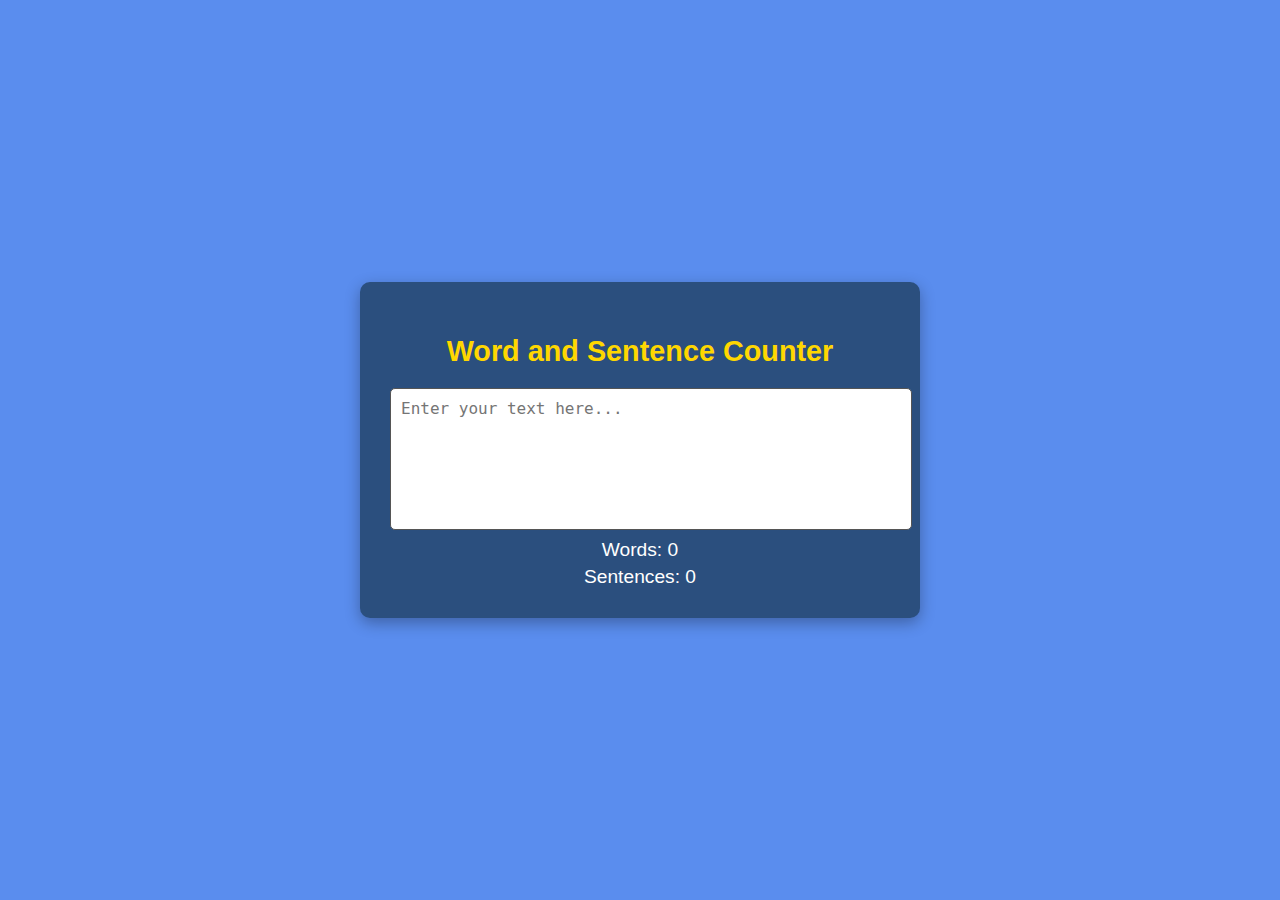
<file: Labaratory Ativities/Laboratory Activity 3  -21-11-2024/index.html>
<!DOCTYPE html>
<html lang="en">
<head>
  <meta charset="UTF-8">
  <meta name="viewport" content="width=device-width, initial-scale=1.0">
  <title>Word and Sentence Counter</title>
  <link rel="stylesheet" href="style.css">
</head>
<body>
  <div class="container">
    <h2>Word and Sentence Counter</h2>
    <textarea id="textInput" placeholder="Enter your text here..."></textarea>
    <div id="wordCount">Words: 0</div>
    <div id="sentenceCount">Sentences: 0</div>
  </div>
  <script src="script.js"></script>
</body>
</html>
</file>
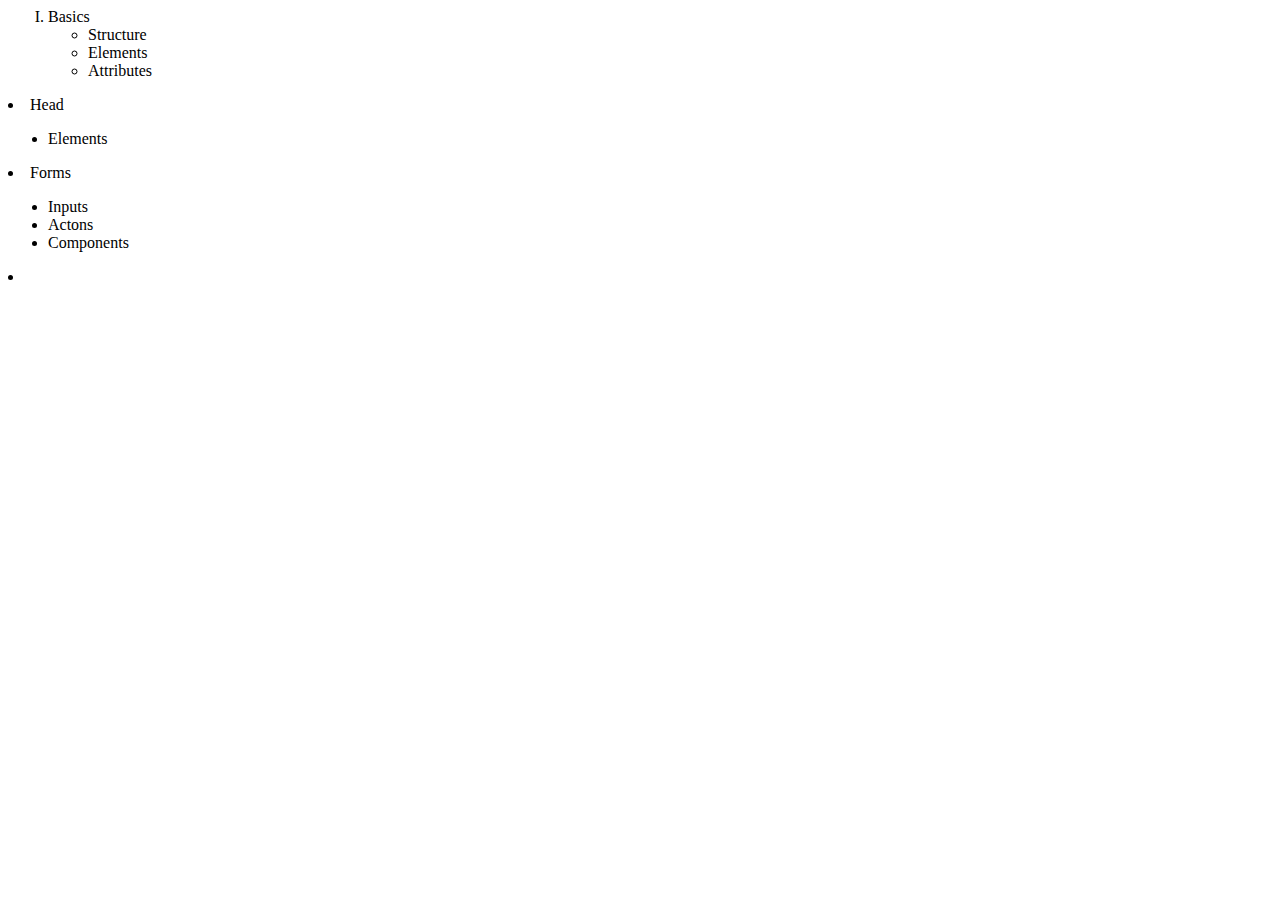
<file: Exercise Sets/Exercise 1 .html>
<html>
   <head>
       <title>Hypertext Markuup Language</title>
   </head>
   <body>
       <ol type ="I">
           
       <li>Basics </li>
       <ol type= "A"></ol>
       <ul>
                 <li>Structure</li>
                 <li>Elements</li>
                 <li>Attributes</li>
       </ol>         
       </ul>    
       <li>Head</li>
       <ul>
                <li>Elements</li>
           
           
       </ul>
       <li>Forms</li>
       <ul>
                <li>Inputs</li>
                <li>Actons</li>
                <li>Components</li>
       </ul>
       <li></li>
       </ol>
   </body>
</html>
</file>
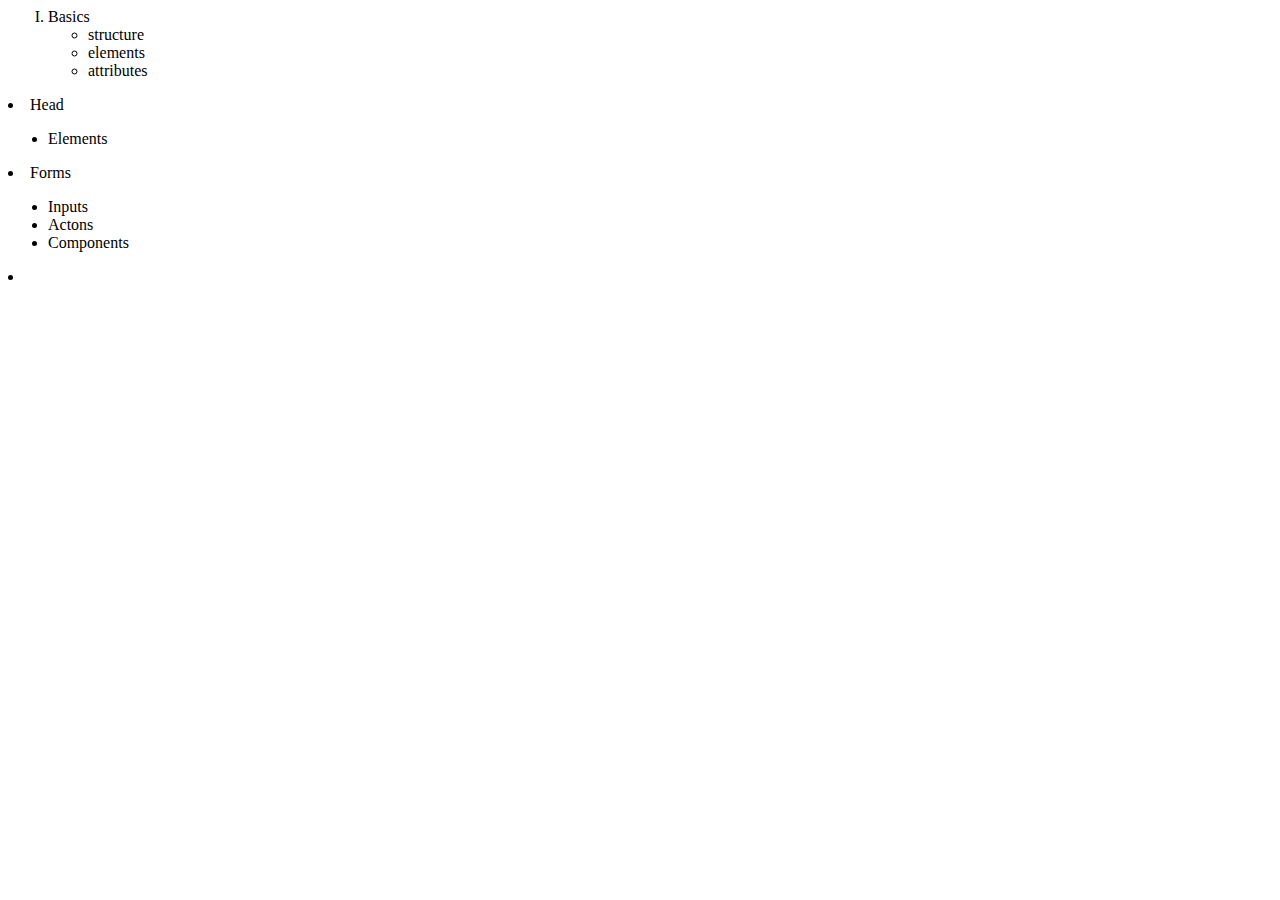
<file: Exercise Sets/Exercise.html>
<html>
   <head>
       <title>Hypertext Markuup Language</title>
   </head>
   <body>
       <ol type ="I">
           
       <li>Basics </li>
       <ol type= "A"></ol>
       <ul>
                 <li>structure</li>
                 <li>elements</li>
                 <li>attributes</li>
       </ol>         
       </ul>    
       <li>Head</li>
       <ul>
                <li>Elements</li>
           
           
       </ul>
       <li>Forms</li>
       <ul>
                <li>Inputs</li>
                <li>Actons</li>
                <li>Components</li>
       </ul>
       <li></li>
       </ol>
   </body>
</html>
</file>
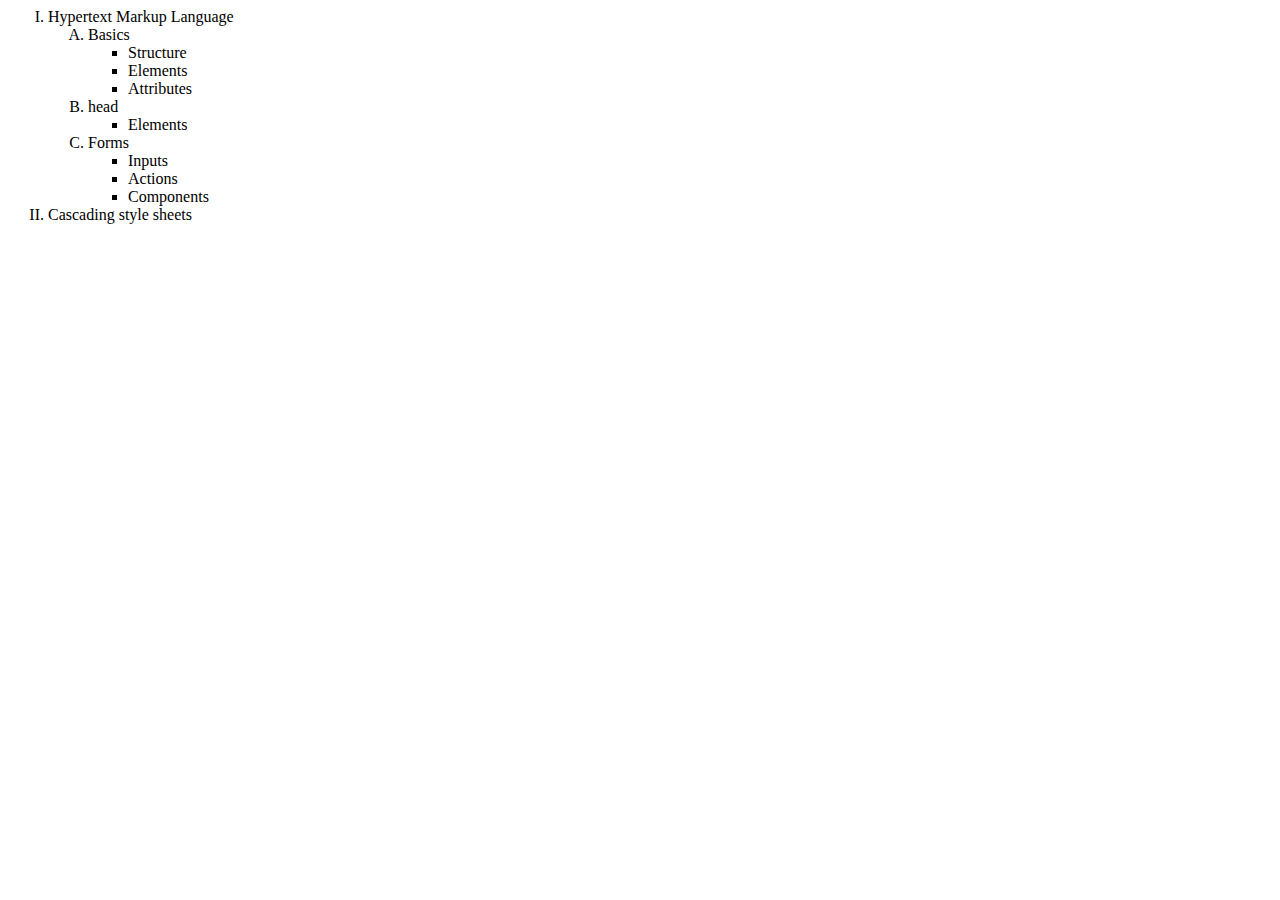
<file: Exercise Sets/Exercise 1/Exercise Set 1.html>
<html>
	<head>
		<title> Unordered and ordered Lists </title>
	</head>
	<body>
		<ol type = "I">
			<li>Hypertext Markup Language </li>
			<ol type = "A">
				<li>Basics</li>
					<ul>
						<li> Structure</li>
						<li> Elements</li>
						<li>Attributes</li>
					</ul>
				<li>head</li>
					<ul>
						<li>Elements</li>
					</ul>
				<li>Forms</li>
					<ul>
						<li>Inputs</li>
						<li>Actions</li>
						<li>Components</li>
					</ul>
			</ol>
			<li>Cascading style sheets </li>
			
		</ol>		
	</body>

</html>
</file>
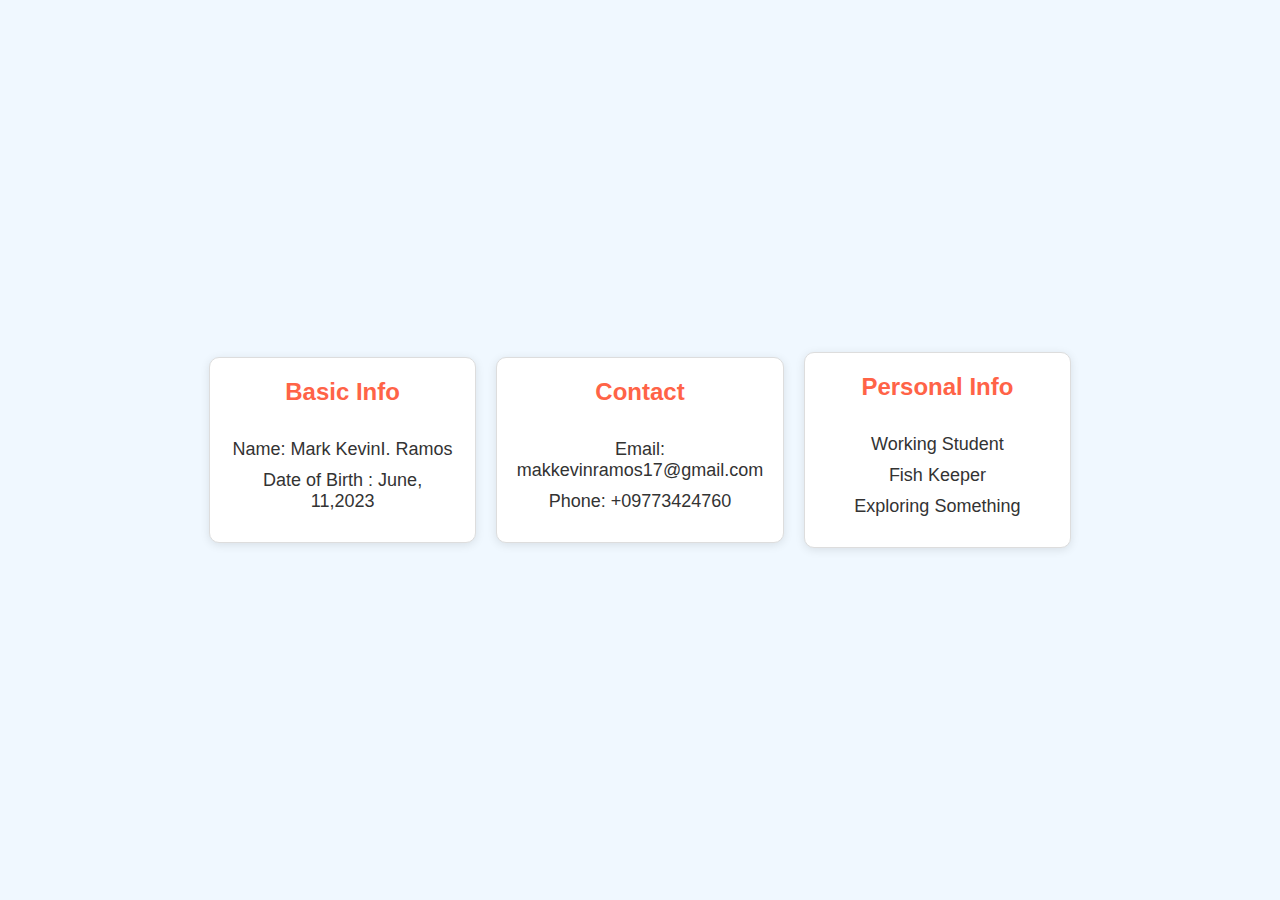
<file: Exercise Sets/Exercise 2/about.html>
<!DOCTYPE html>
<html lang="en">
<head>
    <meta charset="UTF-8">
    <meta name="viewport" content="width=device-width, initial-scale=1.0">
    <title>About Me</title>
    <link rel="stylesheet" href="styles.css">
</head>
<body>
    <div class="container">
        <div class="flex-item" id="basic-info">
            <h2>Basic Info</h2>
            <br>
            <p>Name: Mark KevinI. Ramos</p>
            <p>Date of Birth : June, 11,2023</p>
        </div>

        <div class="flex-item" id="contact">
            <h2>Contact</h2>
            <br>
            <p>Email: makkevinramos17@gmail.com</p>
            <p>Phone: +09773424760</p>
           
            
        </div>

        <div class="flex-item" id="custom-section">
            <h2>Personal Info</h2>
            <br>
            <p> Working Student</p>
            <p>Fish Keeper</p>
            <p>Exploring Something</p>
            
        </div>
    </div>
</body>
</html>
</file>
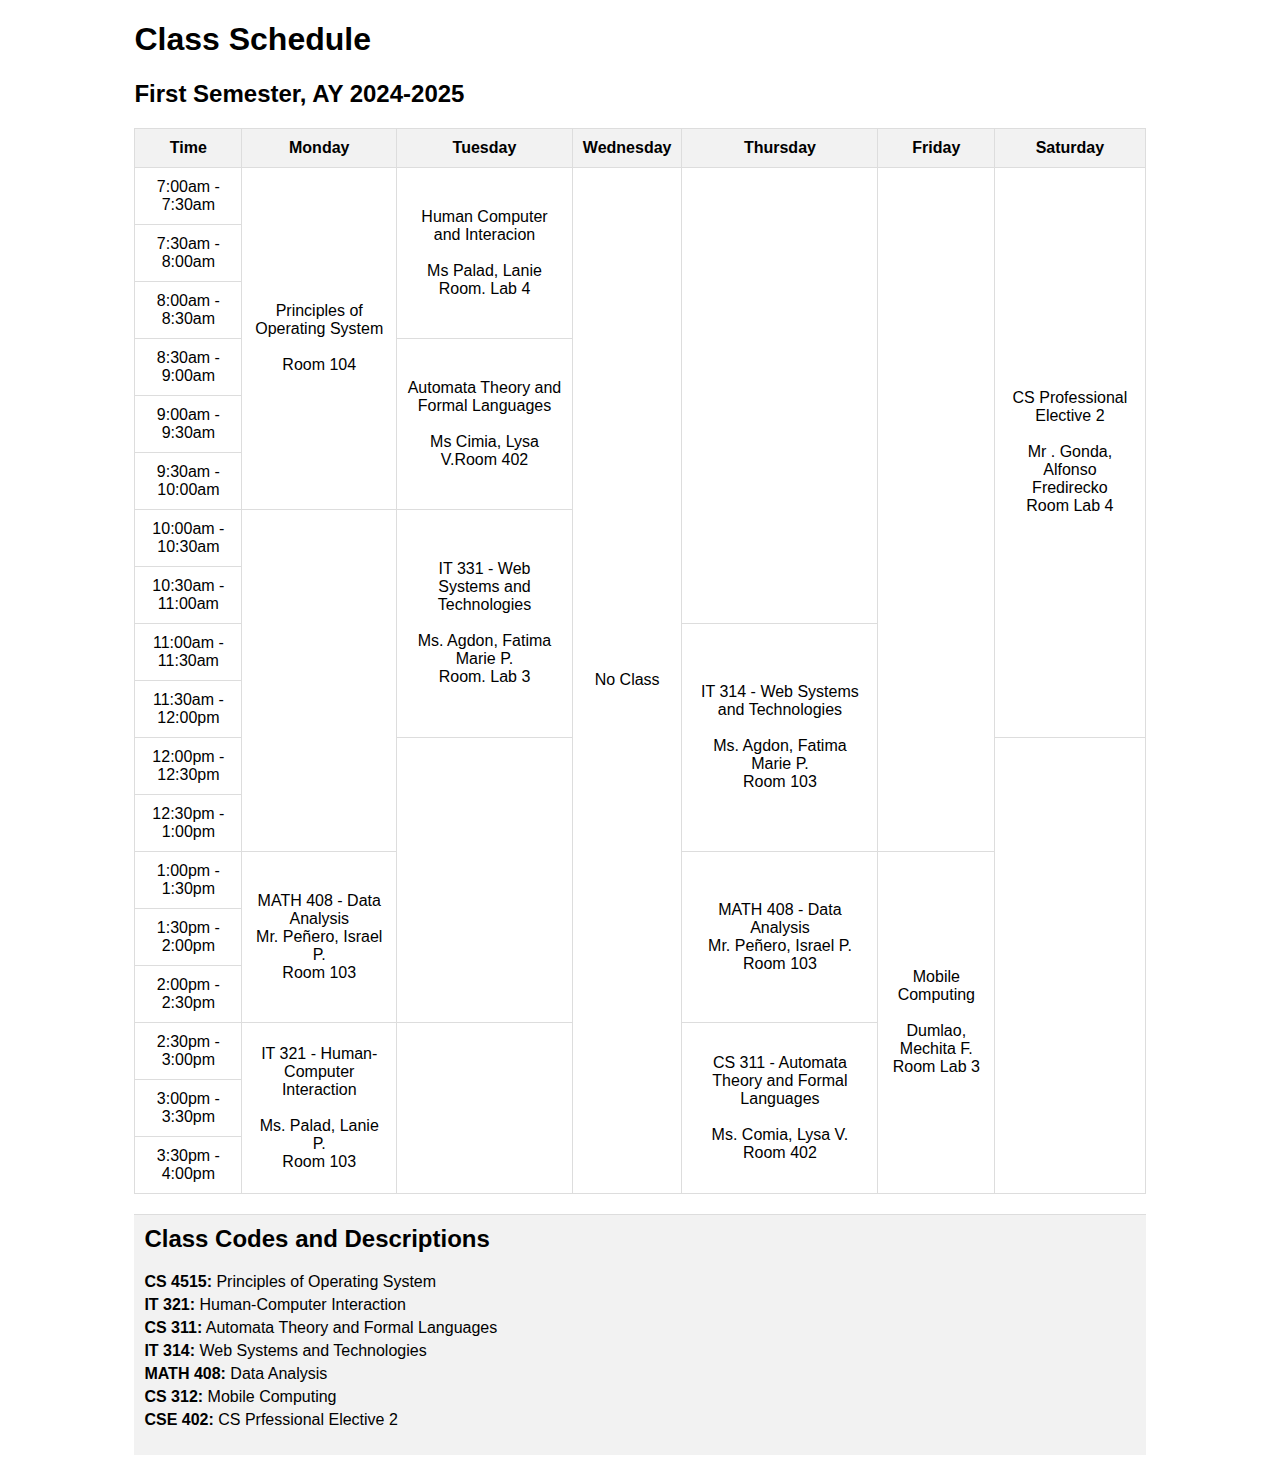
<file: Labaratory Ativities/Labaratory Activity 1- 05-09-24/html-tables.html>
<!DOCTYPE html>
<html lang="en">
<head>
    <meta charset="UTF-8">
    <meta name="viewport" content="width=device-width, initial-scale=1.0">
    <title>Class Schedule</title>
    <style>
        body {
            font-family: Arial, sans-serif;
        }
        .container {
            width: 80%;
            margin: 0 auto;
        }
        table {
            width: 100%;
            border-collapse: collapse;
        }
        table, th, td {
            border: 1px solid #dddddd;
        }
        th, td {
            padding: 10px;
            text-align: center;
        }
        th {
            background-color: #f2f2f2;
        }
        .footer {
            margin-top: 20px;
            padding: 10px;
            background-color: #f2f2f2;
            border-top: 1px solid #dddddd;
        }
        .footer h2 {
            margin-top: 0;
        }
        .course-list {
            list-style-type: none;
            padding: 0;
        }
        .course-list li {
            margin-bottom: 5px;
        }
    </style>
</head>
<body>
    <div class="container">
        <h1>Class Schedule</h1>
        <h2>First Semester, AY 2024-2025</h2>
        
        <table>
            <thead>
                <tr>
                    <th>Time</th>
                    <th>Monday</th>
                    <th>Tuesday</th>
                    <th>Wednesday</th>
                    <th>Thursday</th>
                    <th>Friday</th>
                    <th>Saturday</th>
                </tr>
            </thead>
            <tbody>
                <tr>
                    <td>7:00am - 7:30am</td>
                    <td rowspan="6">Principles of Operating System<br><br>Room 104</td>
                    <td rowspan="3">Human Computer and Interacion<br><br>Ms Palad, Lanie Room. Lab 4</td>
                    <td rowspan="18">No Class</td>
                    <td rowspan="8"></td>
                    <td rowspan="12"></td>
                    <td rowspan="10">CS Professional Elective 2 <br></br> Mr . Gonda, Alfonso Fredirecko <br> Room Lab 4</td>
                
                </tr>
                <tr>
                    <td>7:30am - 8:00am</td>
                    
                   
                </tr>
                <tr>
                    <td>8:00am - 8:30am</td>
                    
                    
                </tr>
                <tr>
                    <td>8:30am - 9:00am</td>
                    <td rowspan="3">Automata Theory and Formal Languages <br></br>Ms Cimia, Lysa V.Room 402</td>
                  
                </tr>
                <tr>
                    <td>9:00am - 9:30am</td>
                    
                </tr>
                <tr>
                    <td>9:30am - 10:00am</td>
                    
                   
                </tr>
                <tr>
                    <td>10:00am - 10:30am</td>
                    <td rowspan ="6"></td>
                    <td rowspan="4">IT 331 - Web Systems and Technologies<br></br>Ms. Agdon, Fatima Marie P. <br> Room. Lab 3</td>
                    
                 
                </tr>
                <tr>
                    <td>10:30am - 11:00am</td>
                   
                   
                </tr>
                <tr>
                    <td>11:00am - 11:30am</td>
                    <td rowspan="4">IT 314 - Web Systems and Technologies<br></br>Ms. Agdon, Fatima Marie P.<br>Room 103</td>
                   
                    
                    
                </tr>
                <tr>
                    <td>11:30am - 12:00pm</td>
                  
                 

                </tr>
                <tr>
                    <td>12:00pm - 12:30pm</td>
                
                    <td rowspan ="5"></td>
                    <td rowspan ="8"></td>
                    

                    
                    
                    
                </tr>
                <tr>
                    <td>12:30pm - 1:00pm</td>
                    
                   
                  
                </tr>
                <tr>
                    <td>1:00pm - 1:30pm</td>
                    <td rowspan="3">MATH 408 - Data Analysis<br>Mr. Peñero, Israel P.<br>Room 103</td>
                    <td rowspan="3">MATH 408 - Data Analysis<br>Mr. Peñero, Israel P.<br>Room 103</td>
                    <td rowspan="6">Mobile Computing<br></br>Dumlao, Mechita F. <br>Room Lab 3</td>
                    
                    </tr>
                <tr>
                    <td>1:30pm - 2:00pm</td>
                  
            
                    
                   
                </tr>
                <tr>
                    <td>2:00pm - 2:30pm</td>
                    
                    
                    
                    
                </tr>
                <tr>
                    <td>2:30pm - 3:00pm</td>
                    <td rowspan="3">IT 321 - Human-Computer Interaction<br></br>Ms. Palad, Lanie P.<br>Room 103</td>
                    <td rowspan="3" ></td>
                    <td rowspan="3">CS 311 - Automata Theory and Formal Languages<br></br>Ms. Comia, Lysa V.<br>Room 402</td>
                    
                    
                    
                </tr>
                <tr>
                    <td>3:00pm - 3:30pm</td>
                   
                 
                    
                </tr>
                <tr>
                    <td>3:30pm - 4:00pm</td>
                  
                </tr>
            </tbody>
        </table>

        <div class="footer">
            <h2>Class Codes and Descriptions</h2>
            <ul class="course-list">
                <li><strong>CS 4515:</strong> Principles of Operating System</li>
                <li><strong>IT 321:</strong> Human-Computer Interaction</li>
                <li><strong>CS 311:</strong> Automata Theory and Formal Languages</li>
                <li><strong>IT 314:</strong> Web Systems and Technologies</li>
                <li><strong>MATH 408:</strong> Data Analysis</li>
                <li><strong>CS 312:</strong> Mobile Computing</li>
                <li><strong>CSE 402:</strong> CS Prfessional Elective 2 </li>
            </ul>
        </div>
    </div>
</body>
</html>
</file>
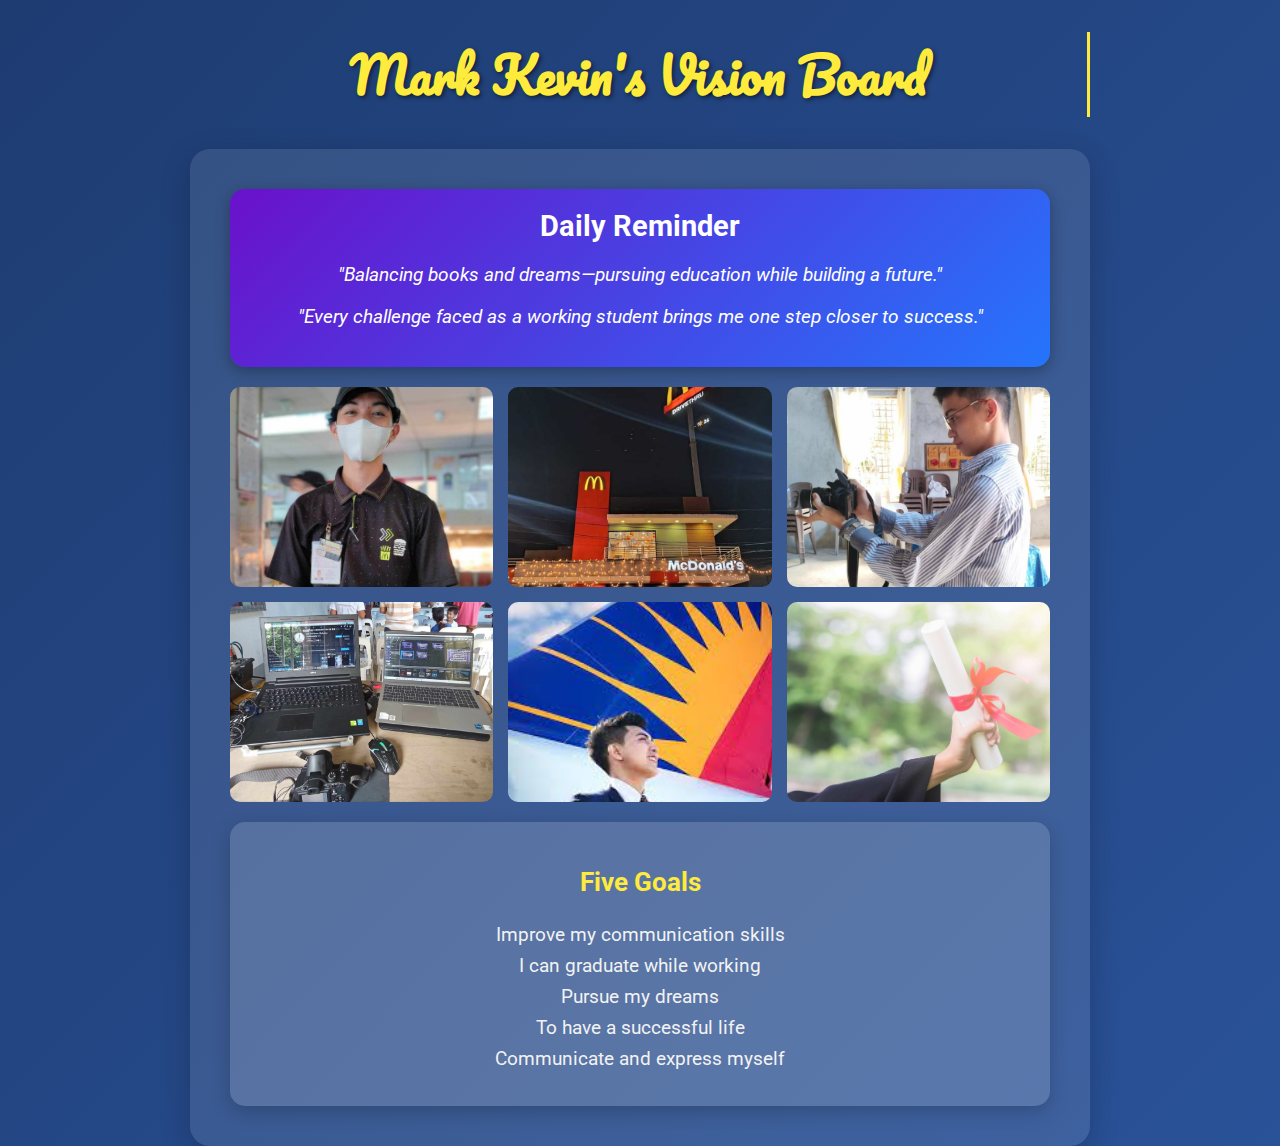
<file: Labaratory Ativities/Laboratory Activity 4 – 30-11-2024 -/visionboard.html>
<!DOCTYPE html>
<html lang="en">
<head>
  <meta charset="UTF-8">
  <meta name="viewport" content="width=device-width, initial-scale=1.0">
  <meta http-equiv="X-UA-Compatible" content="ie=edge">
  <title>Mark Kevin's Vision Board</title>
  <link href="https://fonts.googleapis.com/css2?family=Roboto:wght@400;700&family=Pacifico&display=swap" rel="stylesheet">
  <link rel="stylesheet" href="styles.css">
</head>
<body>
  <div class="container">
    <header>
      <h1 class="typewriter">Mark Kevin's Vision Board</h1>
    </header>
    <div class="vision-board">
      <div class="daily-reminder">
        <h2>Daily Reminder</h2>
        <p>"Balancing books and dreams—pursuing education while building a future."</p>
        <p>"Every challenge faced as a working student brings me one step closer to success."</p>
      </div>

      <div class="image-gallery">
        <img src="image1.jpg" alt="Inspiration 1">
        <img src="image2.jpg" alt="Inspiration 2">
        <img src="image3.jpg" alt="Inspiration 3">
        <img src="image4.jpg" alt="Inspiration 4">
        <img src="image5.jpg" alt="Additional 1">
        <img src="image6.jpg" alt="Additional 2">
      </div>

      <div class="goals-box">
        <h3>Five Goals</h3>
        <ul>
          <li>Improve my communication skills</li>
          <li>I can graduate while working</li>
          <li>Pursue my dreams</li>
          <li>To have a successful life</li>
          <li>Communicate and express myself</li>
        </ul>
      </div>
    </div>
  </div>
</body>
</html>
</file>
<file: Labaratory Ativities/Laboratory Activity 3  -21-11-2024/style.css>
body {
    font-family: Arial, sans-serif;
    background-color: #5a8dee;
    color: #ffffff;
    margin: 0;
    padding: 0;
    height: 100vh;
    display: flex;
    justify-content: center;
    align-items: center;
}
  
.container {
    text-align: center;
    background-color: #2b4f7e;
    padding: 30px;
    border-radius: 10px;
    width: 90%;
    max-width: 500px;
    box-shadow: 0 5px 15px rgba(0, 0, 0, 0.3);
}
  
h2 {
    color: #ffd700;
    margin-bottom: 20px;
    font-size: 1.8em;
}
  
textarea {
    width: 100%;
    height: 120px;
    padding: 10px;
    font-size: 16px;
    border: 1px solid #555;
    border-radius: 5px;
    background-color: #ffffff;
    color: #000000;
    resize: none;
}
  
textarea:focus {
    outline: none;
    border-color: #ffd700;
    box-shadow: 0 0 5px #ffd700;
}
  
#wordCount, #sentenceCount {
    margin-top: 5px;
    font-size: 1.2em;
    color: #ffffff;
    transition: transform 0.3s ease, opacity 0.3s ease;
    transform-origin: center;
}
</file>
<file: Exercise Sets/Exercise 2/styles.css>
* {
    margin: 0;
    padding: 0;
    box-sizing: border-box;
    font-family: Arial, sans-serif;
}

body {
    background-color: #f0f8ff;
    color: #333;
    height: 100vh;
    display: flex;
    justify-content: center;
    align-items: center;
}

.container {
    display: flex;
    flex-direction: row;
    justify-content: center;
    align-items: center;
    gap: 20px;
    padding: 10px;
    max-width: 1200px; /* Optional: Constrain the width */
}

.flex-item {
    background-color: #fff;
    border: 1px solid #ddd;
    border-radius: 10px;
    padding: 20px;
    flex: 1;
    box-shadow: 0 2px 10px rgba(0, 0, 0, 0.1);
    transition: transform 0.3s ease;
    text-align: center;
}

.flex-item:hover {
    transform: translateY(-5px);
}

h2 {
    font-size: 24px;
    margin-bottom: 15px;
    color: #ff6347;
}

p {
    font-size: 18px;
    margin-bottom: 10px;
}

@media screen and (max-width: 768px) {
    .container {
        flex-direction: column;
        align-items: center;
    }
}
</file>
<file: Labaratory Ativities/Laboratory Activity 4 – 30-11-2024 -/styles.css>
/* Global Styles */
body {
  font-family: 'Roboto', sans-serif;
  background: linear-gradient(135deg, #1e3c72, #2a5298);
  margin: 0;
  padding: 0;
  color: #fff;
  display: flex;
  justify-content: center;
  align-items: center;
  min-height: 100vh;
}

.container {
  text-align: center;
  max-width: 900px;
  width: 90%;
}

header {
  margin-bottom: 20px;
}

header h1 {
  font-family: 'Pacifico', cursive;
  font-size: 3rem;
  color: #ffeb3b;
  text-shadow: 2px 2px 4px rgba(0, 0, 0, 0.5);
  overflow: hidden; /* Ensures text is hidden as it's typed */
  white-space: nowrap; /* Prevents wrapping */
  border-right: 3px solid #ffeb3b; /* Cursor effect */
  animation: typing 3s steps(30, end), blink 0.5s step-end infinite; /* Typing and cursor animations */
}

/* Typewriter Effect Animations */
@keyframes typing {
  from {
    width: 0; /* Start with no text */
  }
  to {
    width: 100%; /* Reveal the entire text */
  }
}

@keyframes blink {
  from, to {
    border-color: transparent; /* Cursor disappears */
  }
  50% {
    border-color: #ffeb3b; /* Cursor appears */
  }
}

/* Vision Board Section */
.vision-board {
  background: rgba(255, 255, 255, 0.1);
  border-radius: 20px;
  padding: 40px;
  box-shadow: 0px 8px 30px rgba(0, 0, 0, 0.2);
  animation: fadeIn 2s ease-in-out;
}

/* Daily Reminder */
.daily-reminder {
  background: linear-gradient(135deg, #6a11cb, #2575fc);
  padding: 20px;
  border-radius: 15px;
  margin-bottom: 20px;
  box-shadow: 0px 4px 15px rgba(0, 0, 0, 0.3);
}

.daily-reminder h2 {
  margin: 0;
  font-size: 1.8rem;
  color: #fff;
}

.daily-reminder p {
  font-size: 1.2rem;
  color: #fff;
  font-style: italic;
}

/* Image Gallery */
.image-gallery {
  display: grid;
  grid-template-columns: repeat(3, 1fr); /* 3 columns */
  gap: 15px; /* Space between images */
  margin-bottom: 20px;
}

.image-gallery img {
  width: 100%; /* Ensures the images scale to fit the grid column */
  height: 200px; /* Uniform height for all images */
  object-fit: cover; /* Ensures the image fills the dimensions while cropping excess */
  border-radius: 10px; /* Rounded corners */
  transition: transform 0.3s ease, box-shadow 0.3s ease;
}

.image-gallery img:hover {
  transform: scale(1.1); /* Zoom effect on hover */
  box-shadow: 0px 6px 15px rgba(255, 255, 255, 0.3); /* Glow on hover */
}

/* Goals Section */
.goals-box {
  background: rgba(255, 255, 255, 0.15);
  padding: 20px;
  border-radius: 15px;
  text-align: center;
  box-shadow: 0px 6px 20px rgba(0, 0, 0, 0.2);
}

.goals-box h3 {
  font-size: 1.6rem;
  color: #ffeb3b;
}

.goals-box ul {
  list-style: none;
  padding: 0;
}

.goals-box li {
  margin: 8px 0;
  font-size: 1.2rem;
  color: #f2f2f2;
}

/* Animations */
@keyframes fadeIn {
  from {
    opacity: 0;
    transform: translateY(-20px);
  }
  to {
    opacity: 1;
    transform: translateY(0);
  }
}

/* Responsive Design */
@media (max-width: 768px) {
  .image-gallery {
    grid-template-columns: repeat(2, 1fr); /* Adjust grid to 2 columns */
  }

  .image-gallery img {
    height: 150px; /* Adjust image height for smaller screens */
  }
}
</file>
